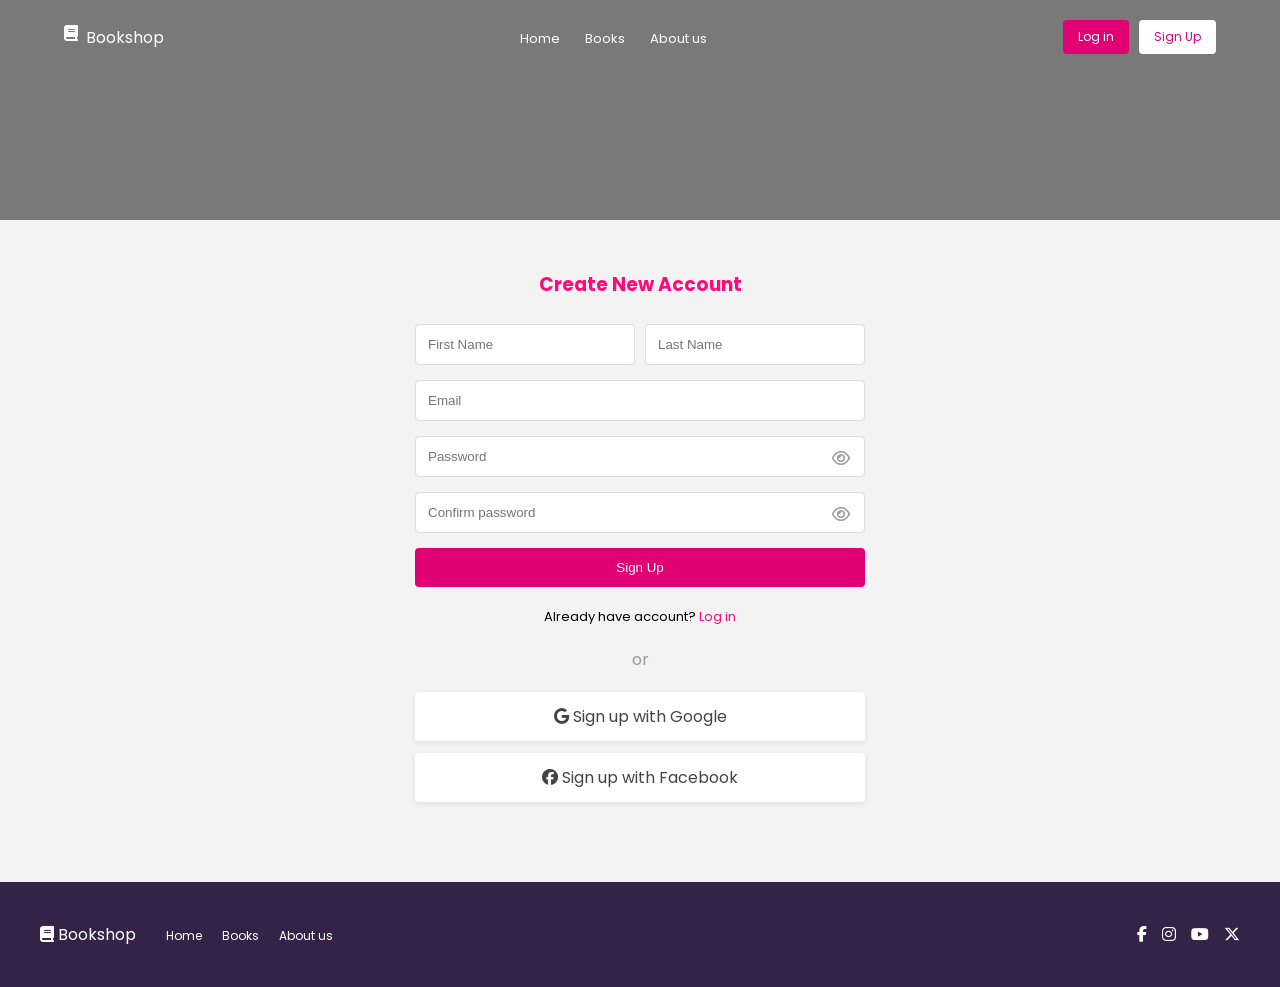
<file: index.html>
<!DOCTYPE html>
<html lang="en">
<head>
    <meta charset="UTF-8">
    <meta name="viewport" content="width=device-width, initial-scale=1.0">
    <title>Sign Up</title>

    <link rel="stylesheet" href="signup.css">

    <link rel="stylesheet"
    href="https://cdnjs.cloudflare.com/ajax/libs/font-awesome/6.5.1/css/all.min.css"/>

    <link href="https://fonts.googleapis.com/css2?family=Poppins:wght@300;400;500;600&display=swap"
    rel="stylesheet">
</head>

<body>

<header class="hero">

    <nav class="navbar">

        <div class="logo">
            <i class="fa-solid fa-book"></i>
            <span>Bookshop</span>
        </div>

        <ul class="nav-links">
            <li><a href="#">Home</a></li>
            <li><a href="#">Books</a></li>
            <li><a href="#">About us</a></li>
        </ul>

        <div class="nav-buttons">
            <a href="#" class="login-btn">Log in</a>
            <a href="#" class="signup-btn">Sign Up</a>
        </div>

    </nav>

</header>

<section class="signup-section">

    <h3>Create New Account</h3>

    <form>

        <div class="row">
            <input type="text" placeholder="First Name">
            <input type="text" placeholder="Last Name">
        </div>

        <input type="email" placeholder="Email">

        <div class="password-box">
            <input type="password" placeholder="Password">
            <i class="fa-regular fa-eye"></i>
        </div>

        <div class="password-box">
            <input type="password" placeholder="Confirm password">
            <i class="fa-regular fa-eye"></i>
        </div>

        <button type="submit">Sign Up</button>

    </form>

    <p class="login-text">
        Already have account?
        <a href="#">Log in</a>
    </p>

    <div class="divider">or</div>

    <div class="social-login">

        <a href="#">
            <i class="fa-brands fa-google"></i>
            Sign up with Google
        </a>

        <a href="#">
            <i class="fa-brands fa-facebook"></i>
            Sign up with Facebook
        </a>

    </div>

</section>

<footer>

    <div class="footer-top">

        <div class="footer-left">

            <div class="footer-logo">
                <i class="fa-solid fa-book"></i>
                <span>Bookshop</span>
            </div>

            <ul class="footer-links">
                <li><a href="#">Home</a></li>
                <li><a href="#">Books</a></li>
                <li><a href="#">About us</a></li>
            </ul>

        </div>

        <div class="social-icons">
            <a href="#"><i class="fa-brands fa-facebook-f"></i></a>
            <a href="#"><i class="fa-brands fa-instagram"></i></a>
            <a href="#"><i class="fa-brands fa-youtube"></i></a>
            <a href="#"><i class="fa-brands fa-x-twitter"></i></a>
        </div>

    </div>

</footer>

</body>
</html>
</file>
<file: signup.css>
*{
    margin:0;
    padding:0;
    box-sizing:border-box;
}

body{
    font-family:'Poppins',sans-serif;
    background:#f3f3f3;
}

.hero{
    height:220px;
    background:
    linear-gradient(rgba(0,0,0,.5),rgba(0,0,0,.5)),
    url("https://images.unsplash.com/photo-1521587760476-6c12a4b040da?q=80&w=1470&auto=format&fit=crop");
    background-size:cover;
    background-position:center;
}

.navbar{
    width:90%;
    margin:auto;
    padding:20px 0;
    display:flex;
    justify-content:space-between;
    align-items:center;
}

.logo,
.nav-links a{
    color:#fff;
}

.logo{
    display:flex;
    gap:8px;
}

.nav-links{
    display:flex;
    list-style:none;
    gap:25px;
}

.nav-links a{
    text-decoration:none;
    font-size:13px;
}

.nav-buttons{
    display:flex;
    gap:10px;
}

.login-btn,
.signup-btn{
    text-decoration:none;
    padding:8px 15px;
    border-radius:4px;
    font-size:12px;
}

.login-btn{
    background:#e00074;
    color:#fff;
}

.signup-btn{
    background:#fff;
    color:#e00074;
}

.signup-section{
    max-width:450px;
    margin:50px auto;
    text-align:center;
}

.signup-section h3{
    color:#ff0a78;
    margin-bottom:25px;
}

form{
    display:flex;
    flex-direction:column;
    gap:15px;
}

.row{
    display:flex;
    gap:10px;
}

form input{
    width:100%;
    padding:12px;
    border:1px solid #ddd;
    border-radius:4px;
}

.password-box{
    position:relative;
}

.password-box i{
    position:absolute;
    right:15px;
    top:14px;
    color:#999;
}

button{
    padding:12px;
    background:#e00074;
    color:#fff;
    border:none;
    border-radius:4px;
    cursor:pointer;
}

.login-text{
    margin:20px 0;
    font-size:13px;
}

.login-text a{
    color:#ff0a78;
    text-decoration:none;
}

.divider{
    margin:20px 0;
    color:#999;
}

.social-login{
    display:flex;
    flex-direction:column;
    gap:12px;
}

.social-login a{
    background:#fff;
    padding:12px;
    text-decoration:none;
    color:#444;
    border-radius:4px;
    box-shadow:0 2px 6px rgba(0,0,0,.08);
}

footer{
    background:#342347;
    padding:40px;
    color:#fff;
    margin-top:80px;
}

.footer-top{
    display:flex;
    justify-content:space-between;
    align-items:center;
}

.footer-left{
    display:flex;
    gap:30px;
    align-items:center;
}

.footer-links{
    display:flex;
    gap:20px;
    list-style:none;
}

.footer-links a{
    color:#fff;
    text-decoration:none;
    font-size:12px;
}

.social-icons{
    display:flex;
    gap:15px;
}

.social-icons a{
    color:#fff;
}
</file>
